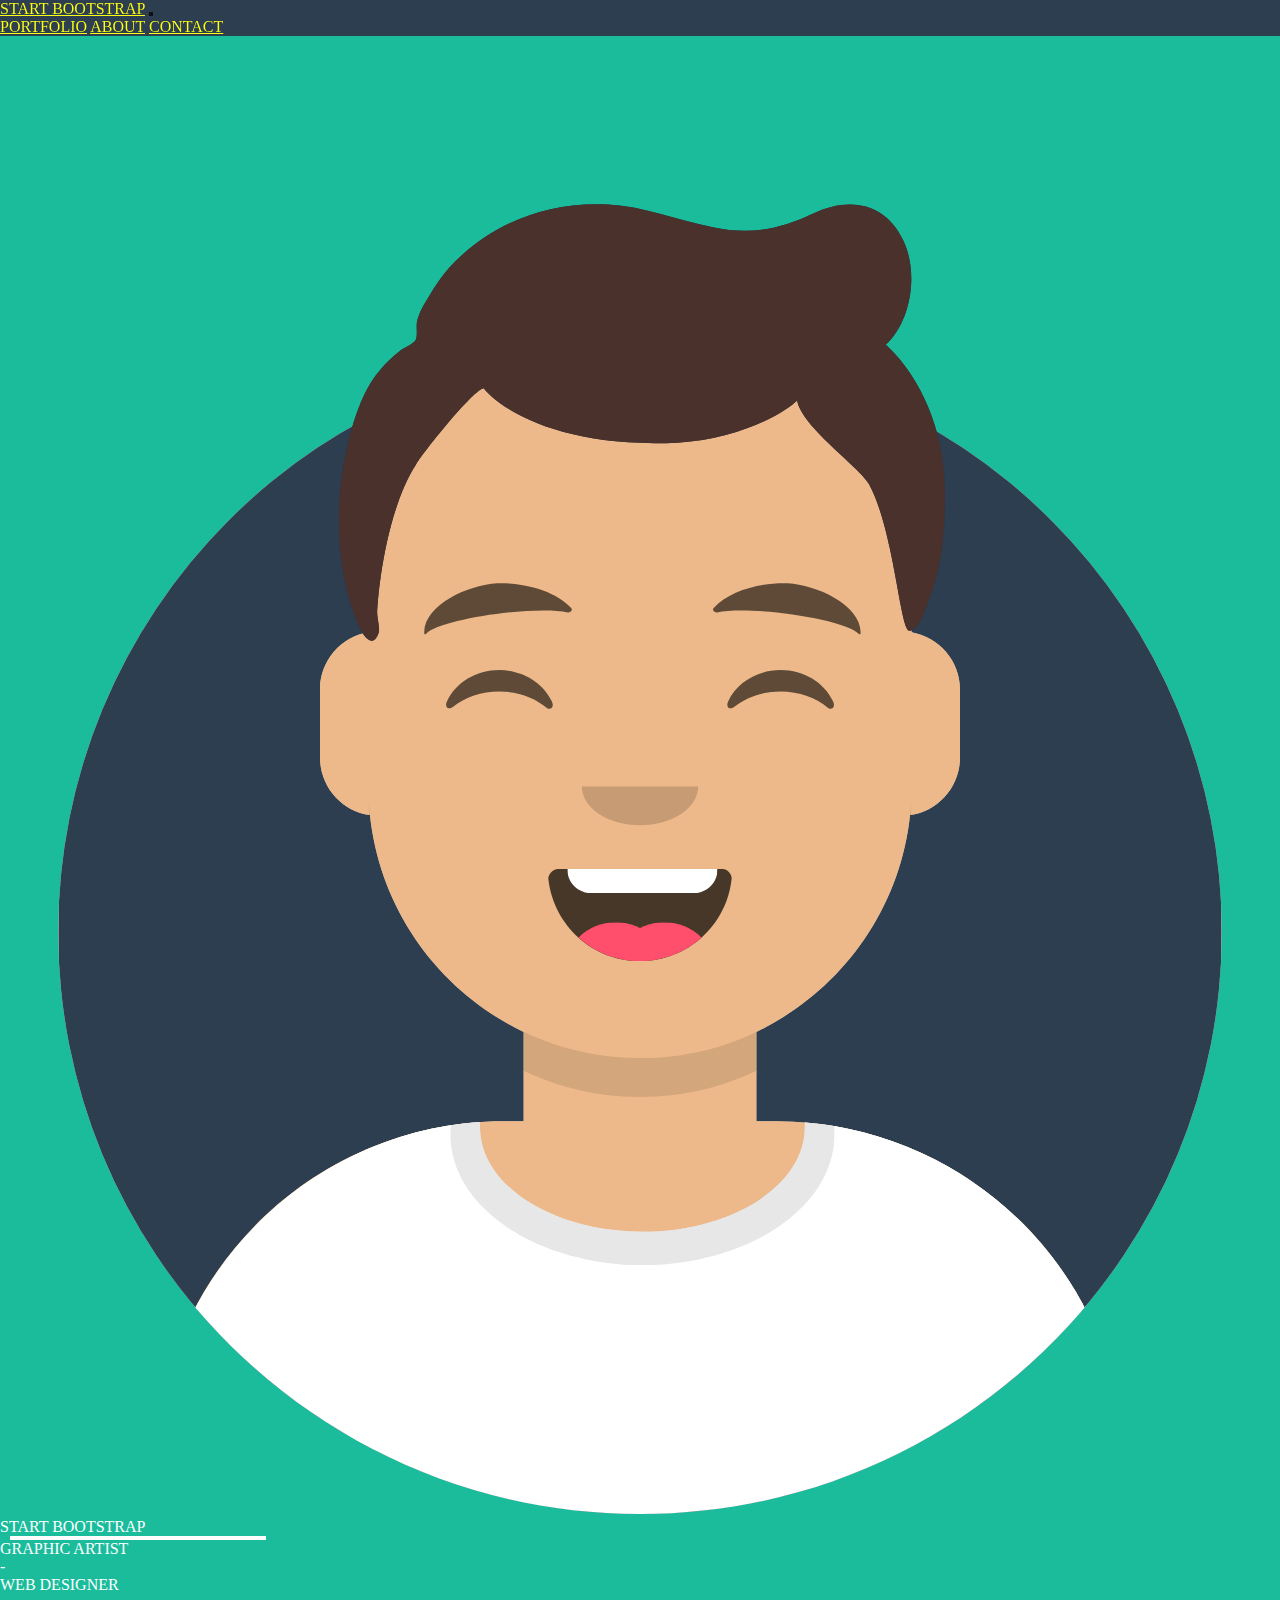
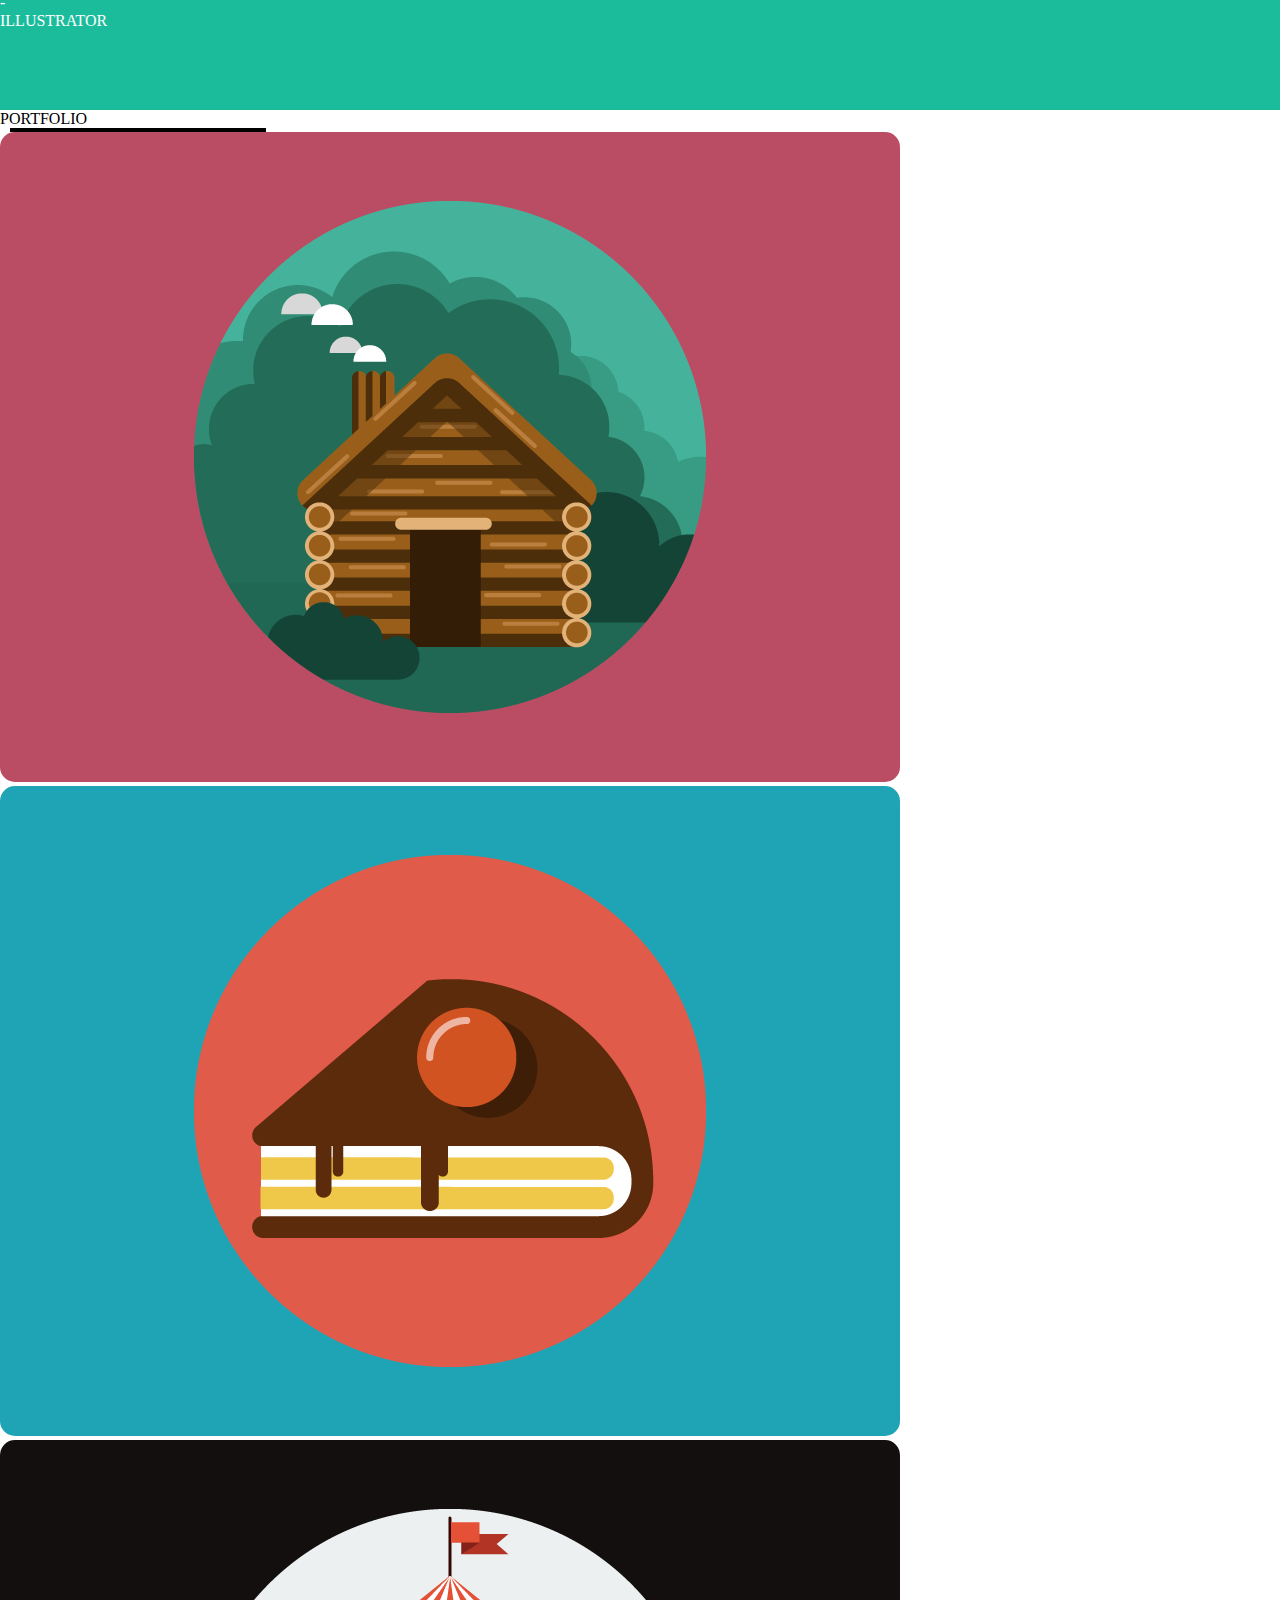
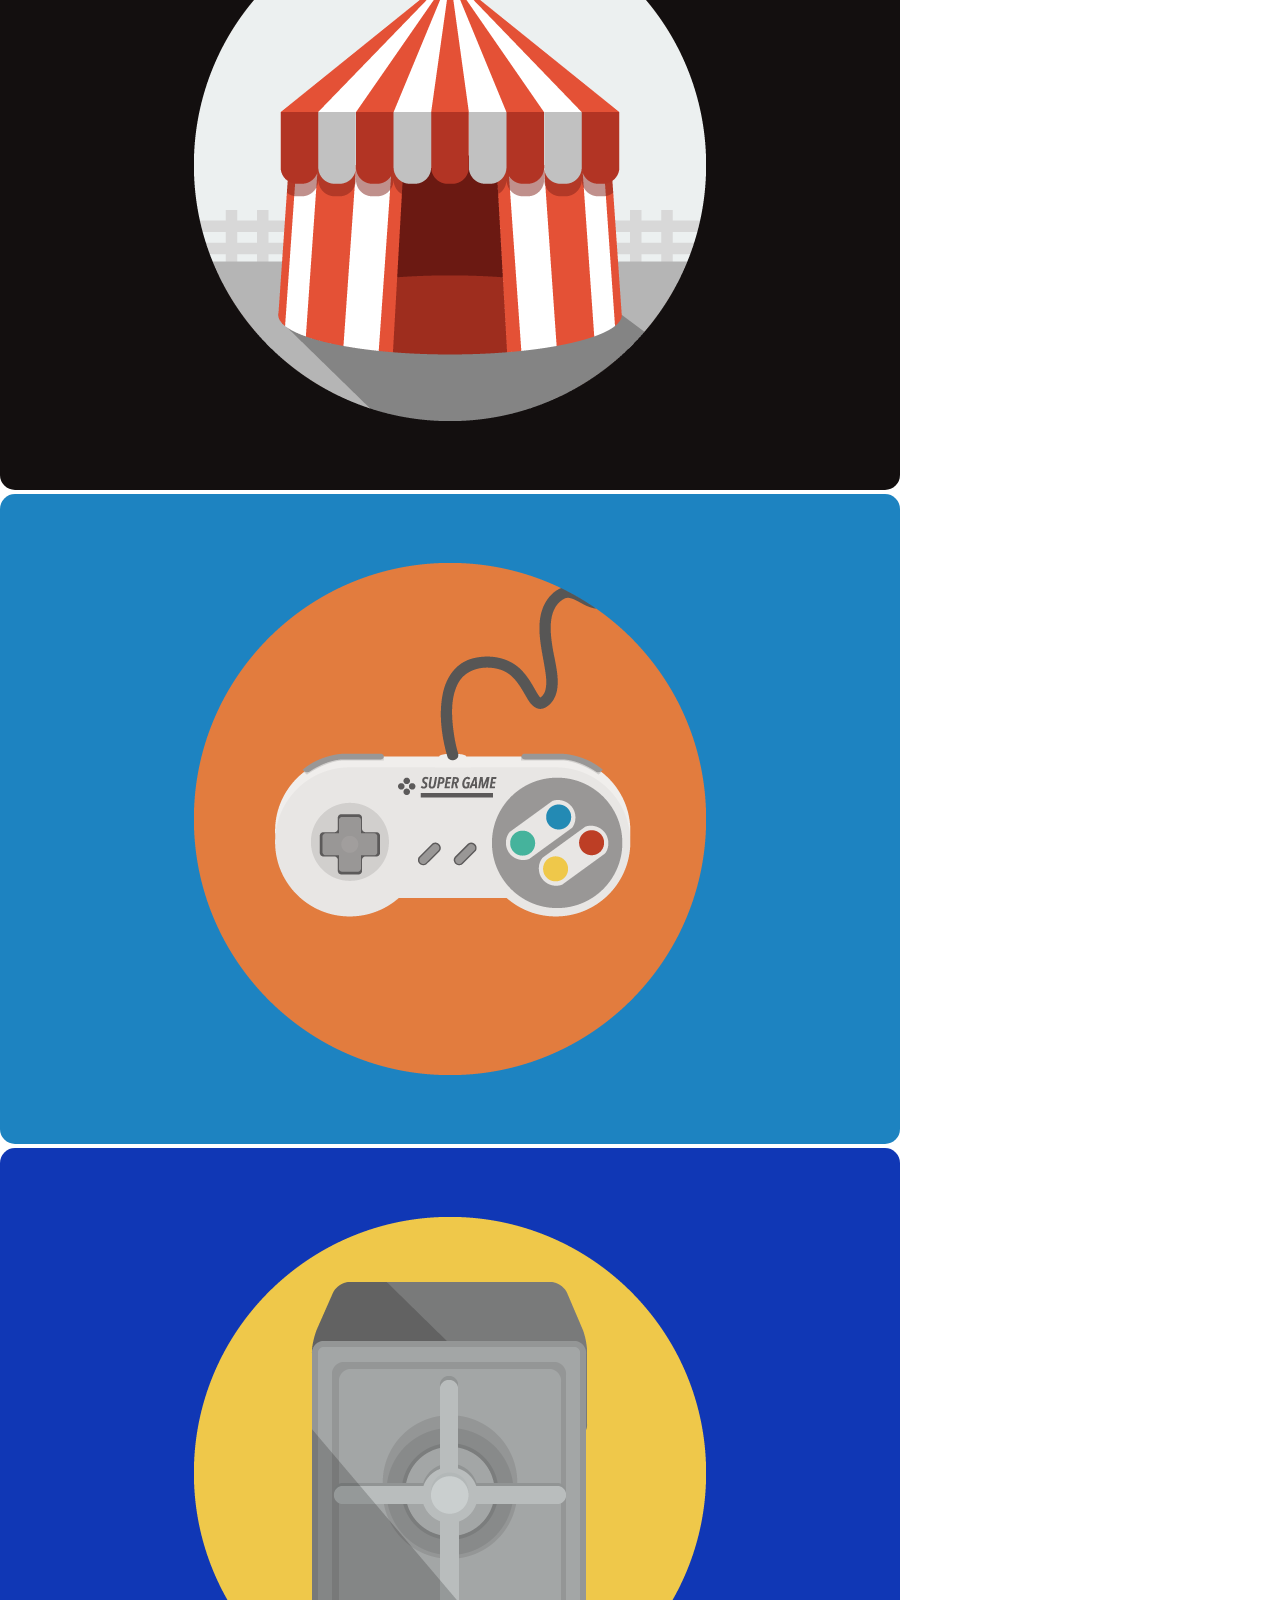
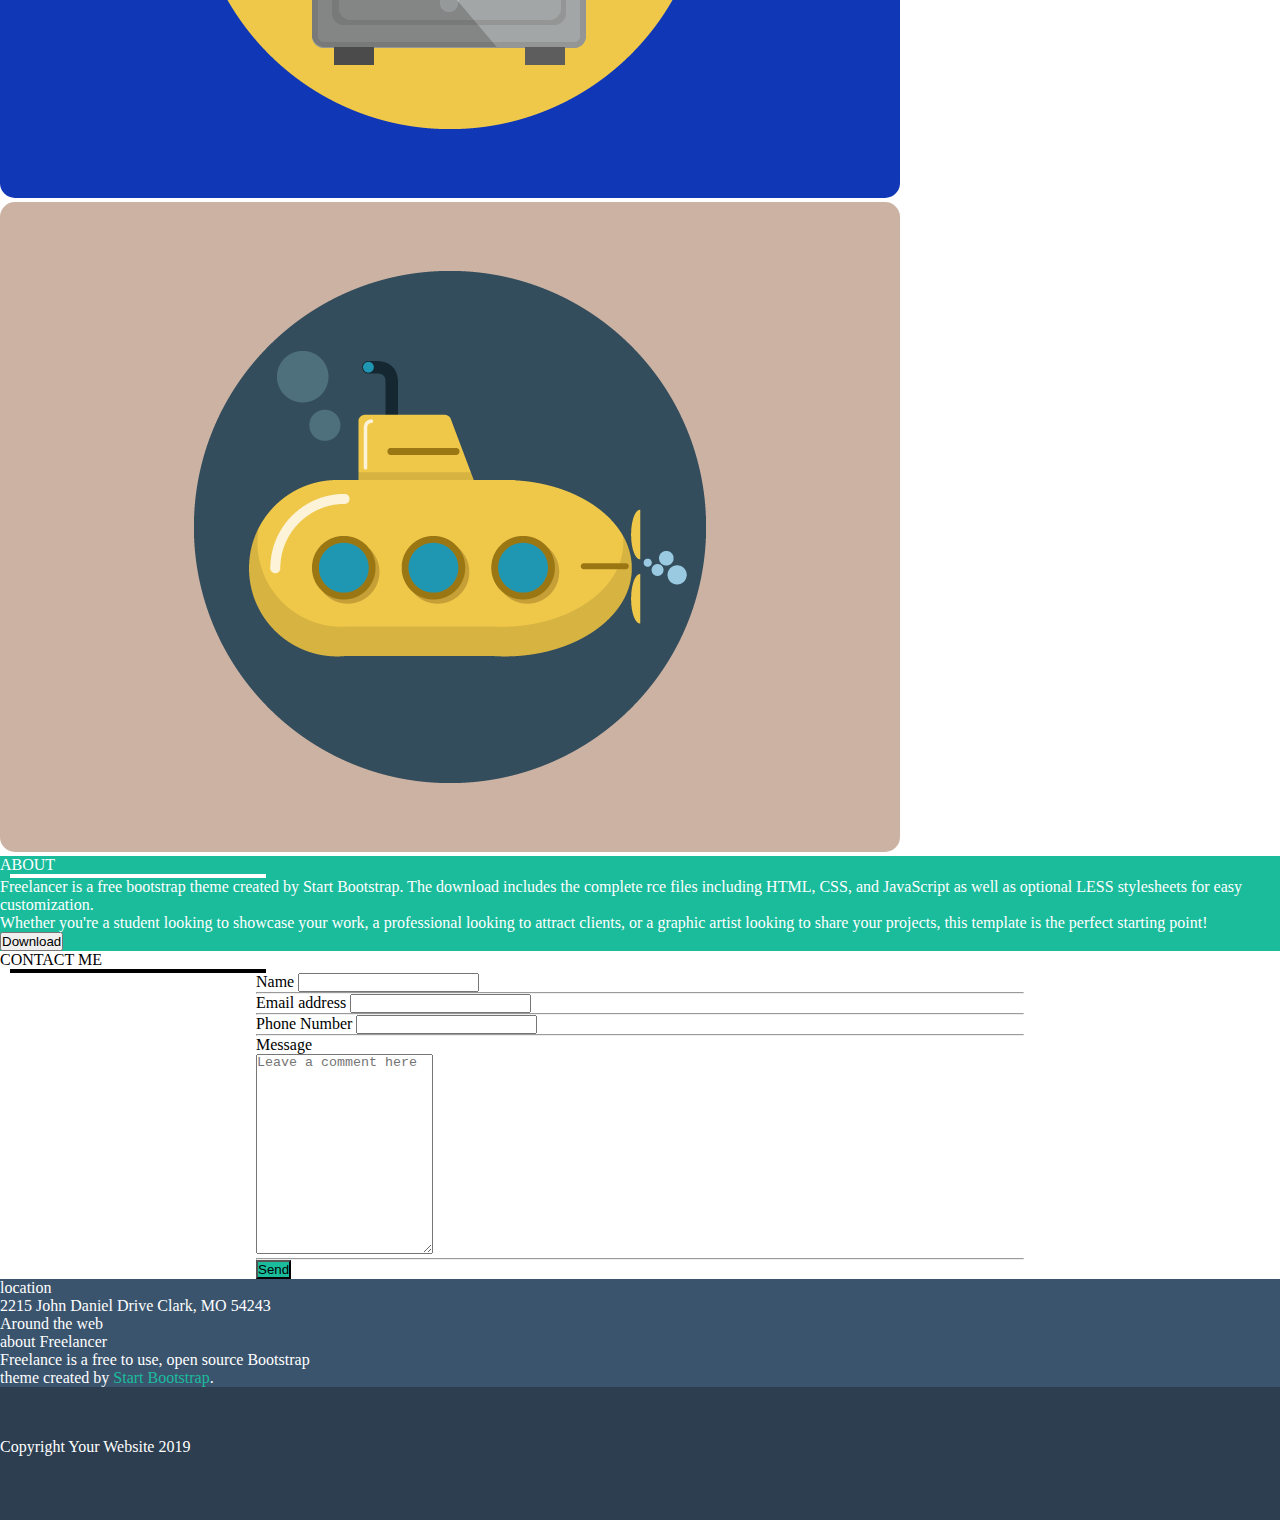
<file: index.html>
<!DOCTYPE html>
<html lang="en">
<head>
    <meta charset="UTF-8">
    <meta http-equiv="X-UA-Compatible" content="IE=edge">
    <meta name="viewport" content="width=device-width, initial-scale=1.0">
    <!-- librerie font awesome -->
    <link rel="stylesheet" href="https://cdnjs.cloudflare.com/ajax/libs/font-awesome/5.15.3/css/all.min.css" integrity="sha512-iBBXm8fW90+nuLcSKlbmrPcLa0OT92xO1BIsZ+ywDWZCvqsWgccV3gFoRBv0z+8dLJgyAHIhR35VZc2oM/gI1w==" crossorigin="anonymous" referrerpolicy="no-referrer" />
    <!-- link to bootstrap framework -->
    <link href="https://cdn.jsdelivr.net/npm/bootstrap@5.0.2/dist/css/bootstrap.min.css" rel="stylesheet" integrity="sha384-EVSTQN3/azprG1Anm3QDgpJLIm9Nao0Yz1ztcQTwFspd3yD65VohhpuuCOmLASjC" crossorigin="anonymous">
    <!-- link to our css -->
    <link rel="stylesheet" href="css/style.css">
    <title>html-css-bootstrap-freelancer</title>
</head>
<body class="debug">
    <header>
        <nav class="navbar navbar-expand-lg navbar-light  fixed-top">
            <div class="container-fluid d-flex justify-content-around px-6">
                <a class="navbar-brand" href="#">START BOOTSTRAP</a>
                <button class="navbar-toggler" type="button" data-bs-toggle="collapse" data-bs-target="#navbarNavAltMarkup" aria-controls="navbarNavAltMarkup" aria-expanded="false" aria-label="Toggle navigation">
                    <span class="navbar-toggler-icon"></span>
                </button>
                <div class="collapse navbar-collapse" id="navbarNavAltMarkup">
                    <div class="navbar-nav ms-auto">
                    <a class="nav-link active" aria-current="page" href="#">PORTFOLIO</a>
                    <a class="nav-link active" href="#">ABOUT</a>
                    <a class="nav-link active" href="#">CONTACT</a>
                    </div>
                </div>
            </div>
          </nav>
    </header>
    <div class="container-fluid jumbotron ms_container_color white">                
        <div class="row">
            <div class="col-6 mx-auto pb-3">
                <img src="img/avatar.svg" alt="">
            </div>
        </div>
        <div class="row">
            <div class="col mx-auto">
                <div class="container">
                    <div class="row d-flex flex-column text-center">
                        <div class="col h1 fw-bold"><p>START BOOTSTRAP</p></div>
                        <div class="col d-flex justify-content-center align-items-center">
                           <div class="ms_hr"></div>
                           <i class="fas fa-star fs-3"></i>
                           <div class="ms_hr"></div>
                        </div>
                        <div class="col d-flex justify-content-center pt-3">
                            <p>GRAPHIC ARTIST</p>
                            <span class="px-2">-</span>
                            <p>WEB DESIGNER</p>
                            <span class="px-2">-</span>
                            <p>ILLUSTRATOR</p>
                        </div>
                    </div>
                </div>
            </div>
        </div>
    </div>
    <main>
        <section>
            <div class="container-fluid">
                <div class="row">
                    <div class="container px-4">
                        <div class="row d-flex flex-column">
                            <div class="col text-center">
                                <p class="h1 py-1">PORTFOLIO</p>
                            </div>
                            <div class="col d-flex justify-content-center align-items-center py-2">
                                <div class="ms_hr"></div>
                                <i class="fas fa-star fs-3"></i>
                                <div class="ms_hr"></div>
                             </div>
                        </div>
                    </div>
                </div>
                <div class="row">
                    <div class="container">
                        <div class="row">
                            <div class="col-12 col-md-6 col-xl-4 p-3">
                                <div class="my-md-4 my-xl-2 position-relative">
                                    <img class="w-100 ms_rounded" src="img/cabin.png" alt="">
                                    <div class="overlay d-flex align-items-center justify-content-center position-absolute top-0 start-0 bottom-0 end-0 ms_rounded"><i class="fas fa-plus fs-1"></i></div>
                                </div>
                            </div>
                            <div class="col-12 col-md-6 col-xl-4 p-3">
                                <div class="my-md-4 my-xl-2 position-relative">
                                    <img class="w-100 ms_rounded" src="img/cake.png" alt="">
                                    <div class="overlay d-flex align-items-center justify-content-center position-absolute top-0 start-0 bottom-0 end-0 ms_rounded"><i class="fas fa-plus fs-1"></i></div>
                                </div>
                            </div>
                            <div class="col-12 col-md-6 col-xl-4 p-3">
                                <div class="my-md-4 my-xl-2 position-relative">
                                    <img class="w-100 ms_rounded" src="img/circus.png" alt="">
                                    <div class="overlay d-flex align-items-center justify-content-center position-absolute top-0 start-0 bottom-0 end-0 ms_rounded"><i class="fas fa-plus fs-1"></i></div>
                                </div>
                            </div>
                            <div class="col-12 col-md-6 col-xl-4 p-3">
                                <div class="my-md-4 my-xl-2 position-relative">
                                    <img class="w-100 ms_rounded" src="img/game.png" alt="">
                                    <div class="overlay d-flex align-items-center justify-content-center position-absolute top-0 start-0 bottom-0 end-0 ms_rounded"><i class="fas fa-plus fs-1"></i></div>
                                </div>
                            </div>
                            <div class="col-12 col-md-6 col-xl-4 p-3">
                                <div class="my-md-4 my-xl-2 position-relative">
                                    <img class="w-100 ms_rounded" src="img/safe.png" alt="">
                                    <div class="overlay d-flex align-items-center justify-content-center position-absolute top-0 start-0 bottom-0 end-0 ms_rounded"><i class="fas fa-plus fs-1"></i></div>
                                </div>
                            </div>
                            <div class="col-12 col-md-6 col-xl-4 p-3">
                                <div class="my-md-4 my-xl-2 position-relative">
                                    <img class="w-100 ms_rounded" src="img/submarine.png" alt="">
                                    <div class="overlay d-flex align-items-center justify-content-center position-absolute top-0 start-0 bottom-0 end-0 ms_rounded"><i class="fas fa-plus fs-1"></i></div>
                                </div>
                            </div>
                        </div>
                    </div>
                </div>
            </div>
        </section>
        <section>
            <div class="container-fluid ms_container_color white w-100">
                <div class="row d-flex flex-column">
                    <div class="col text-center">
                        <p class="h1 py-1">ABOUT</p>
                    </div>
                    <div class="col d-flex justify-content-center       align-items-center py-2">
                        <div class="ms_hr"></div>
                        <i class="fas fa-star fs-3"></i>
                        <div class="ms_hr"></div>
                    </div>
                    <div class="row d-flex justify-content-around align-items-center">
                        <div class="col-12 col-md-6 px-5">
                            <p class="h4 px-5 py-3 px-md-0">
                                 Freelancer is a free bootstrap
                                theme created by Start Bootstrap.
                                The download includes the
                                complete rce files including
                                HTML, CSS, and JavaScript as
                                well as optional LESS stylesheets
                                for easy customization.
                            </p>
                        </div>
                        <div class="col-12 col-md-6 px-5">
                            <p class="h4 px-5 py-3 px-md-0">
                                Whether you're a student looking
                                to showcase your work, a
                                professional looking to attract
                                clients, or a graphic artist looking
                                to share your projects, this
                                template is the perfect starting
                                point!
                            </p>
                        </div>
                    </div>
                    <div class="row d-flex text-center py-3">
                        <div class="col-12">
                            <button type="button" class="btn btn-outline-light"><i class="fas fa-download"></i> Download</button>
                        </div>
                    </div>
                </div>
            </div>
        </section>
        <section>
            <div class="container-fluid">
                <div class="row d-flex flex-column">
                    <div class="col text-center">
                        <p class="h3 py-1 fw-bold pt-5 pb-3">CONTACT ME</p>
                    </div>
                    <div class="col d-flex justify-content-center       align-items-center py-2">
                        <div class="ms_hr"></div>
                        <i class="fas fa-star fs-3"></i>
                        <div class="ms_hr"></div>                    
                </div>
                <!-- <div class="row ms_px">
                    <div class="col-12">
                        <p class="h5">Name</p>
                        <hr class="secondary">
                    </div>
                    <div class="col-12">
                        <p class="h5">Email Address</p>
                        <hr class="secondary">
                    </div>
                    <div class="col-12">
                        <p class="h5">Phone Number</p>
                        <hr class="secondary">
                    </div>
                    <div id="ms_pb_message" class="col-12">
                        <p class="h5">Message</p>
                    </div>
                </div>
                <div class="row ms_px py-3">
                    <div class="col-12">
                        <hr class="secondary">
                        <button type="button" id="ms_btn_color" class="btn btn-outline-light">Send</div>
                    </div>
                </div> -->
                <form class="ms_px">
                    <div class="mb-3 d-flex">
                      <label for="exampleInputEmail1" class="form-label w-25">Name</label>
                      <input type="name" class="form-control border-0 w-75" id="exampleInputEmail1" aria-describedby="emailHelp">
                    </div>
                    <hr class="secondary">
                    <div class="mb-3 d-flex">
                      <label for="exampleInputEmail1" class="form-label w-25">Email address</label>
                      <input type="email" class="form-control border-0 w-75" id="exampleInputEmail1" aria-describedby="emailHelp">
                    </div>
                    <hr class="secondary">
                    <div class="mb-3 d-flex">
                      <label for="exampleInputEmail1" class="form-label w-25">Phone Number</label>
                      <input type="phone" class="form-control border-0 w-75" id="exampleInputEmail1" aria-describedby="emailHelp">
                    </div>
                    <hr class="secondary">
                    <div class="d-flex">
                      <label for="exampleInputEmail1" class="mb-0 form-label w-25">Message</label>
                      <div class="form-floating w-75">
                        <textarea class="form-control border-0" placeholder="Leave a comment here" id="floatingTextarea2" style="height: 200px" ></textarea>
                      </div>
                    </div>
                    <hr class="secondary mt-0">
                    <div class="row py-3">
                        <div class="col-12">
                            <button type="button" id="ms_btn_color" class="btn btn-outline-light">Send</div>
                        </div>
                    </div> 
                  </form>
            </div>
        </section>
    </main>
    <footer>
            <div class="container-fluid white ms_footer_top text-center pt-5">
                <div class="row">
                        <div class="col-12 col-md-4 my-3">
                            <p class="h5 text-uppercase">location</p>
                            <p class="h6">2215 John Daniel Drive Clark, MO 54243</p>
                        </div>
                        <div class="col-12 col-md-4 my-3">
                            <p class="h5 text-uppercase">Around the web</p>
                            <div class="d-flex justify-content-center">
                                <div class="btn btn-outline-light rounded-circle mx-2"><i class="fab fa-facebook-f"></i></div>
                                <div class="btn btn-outline-light rounded-circle mx-2"><i class="fab fa-google-plus-g"></i></div>
                                <div class="btn btn-outline-light rounded-circle mx-2"><i class="fab fa-twitter"></i></div>
                                <div class="btn btn-outline-light rounded-circle mx-2"><i class="fab fa-linkedin-in"></i></div>
                            </div>
                        </div>
                        <div class="col-12 col-md-4 my-3 text-center">
                            <p class="h5 text-uppercase">about Freelancer</p>
                            <p class="h5">Freelance is a free to use, open source Bootstrap<br> theme created by <span class="ms_text_success fw-bold">Start Bootstrap</span>.</p>                            
                        </div>
                </div>
            </div>
            <div class="container-fluid text-center ms_footer_bot white ms_py">
                <div class="row">
                    <div class="col-12">
                        <p class="fw-bold">Copyright <i class="far fa-copyright"></i> Your Website 2019</p>
                    </div>
            </div>
    </footer>
    
    <!-- JavaScript Bundle with Popper -->
    <script src="https://cdn.jsdelivr.net/npm/bootstrap@5.0.2/dist/js/bootstrap.bundle.min.js" integrity="sha384-MrcW6ZMFYlzcLA8Nl+NtUVF0sA7MsXsP1UyJoMp4YLEuNSfAP+JcXn/tWtIaxVXM" crossorigin="anonymous"></script>
</body>
</html>
</file>
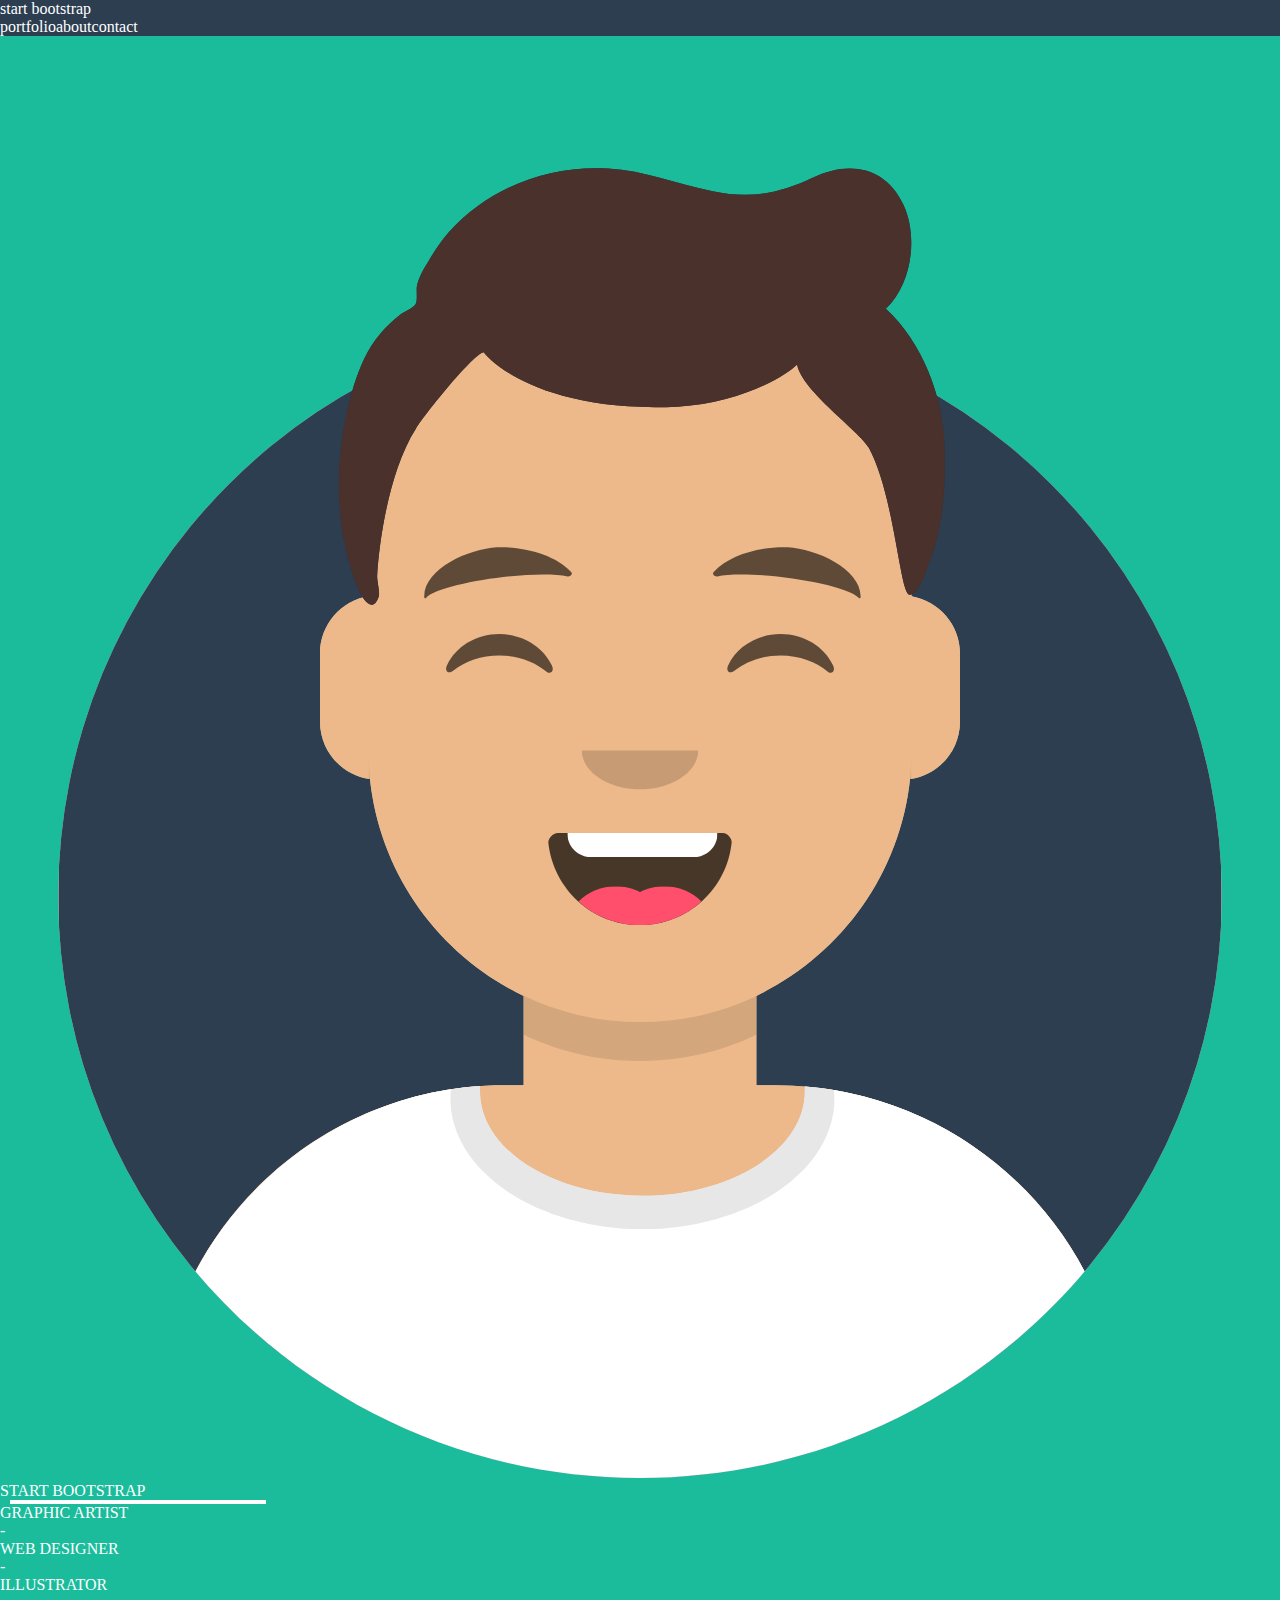
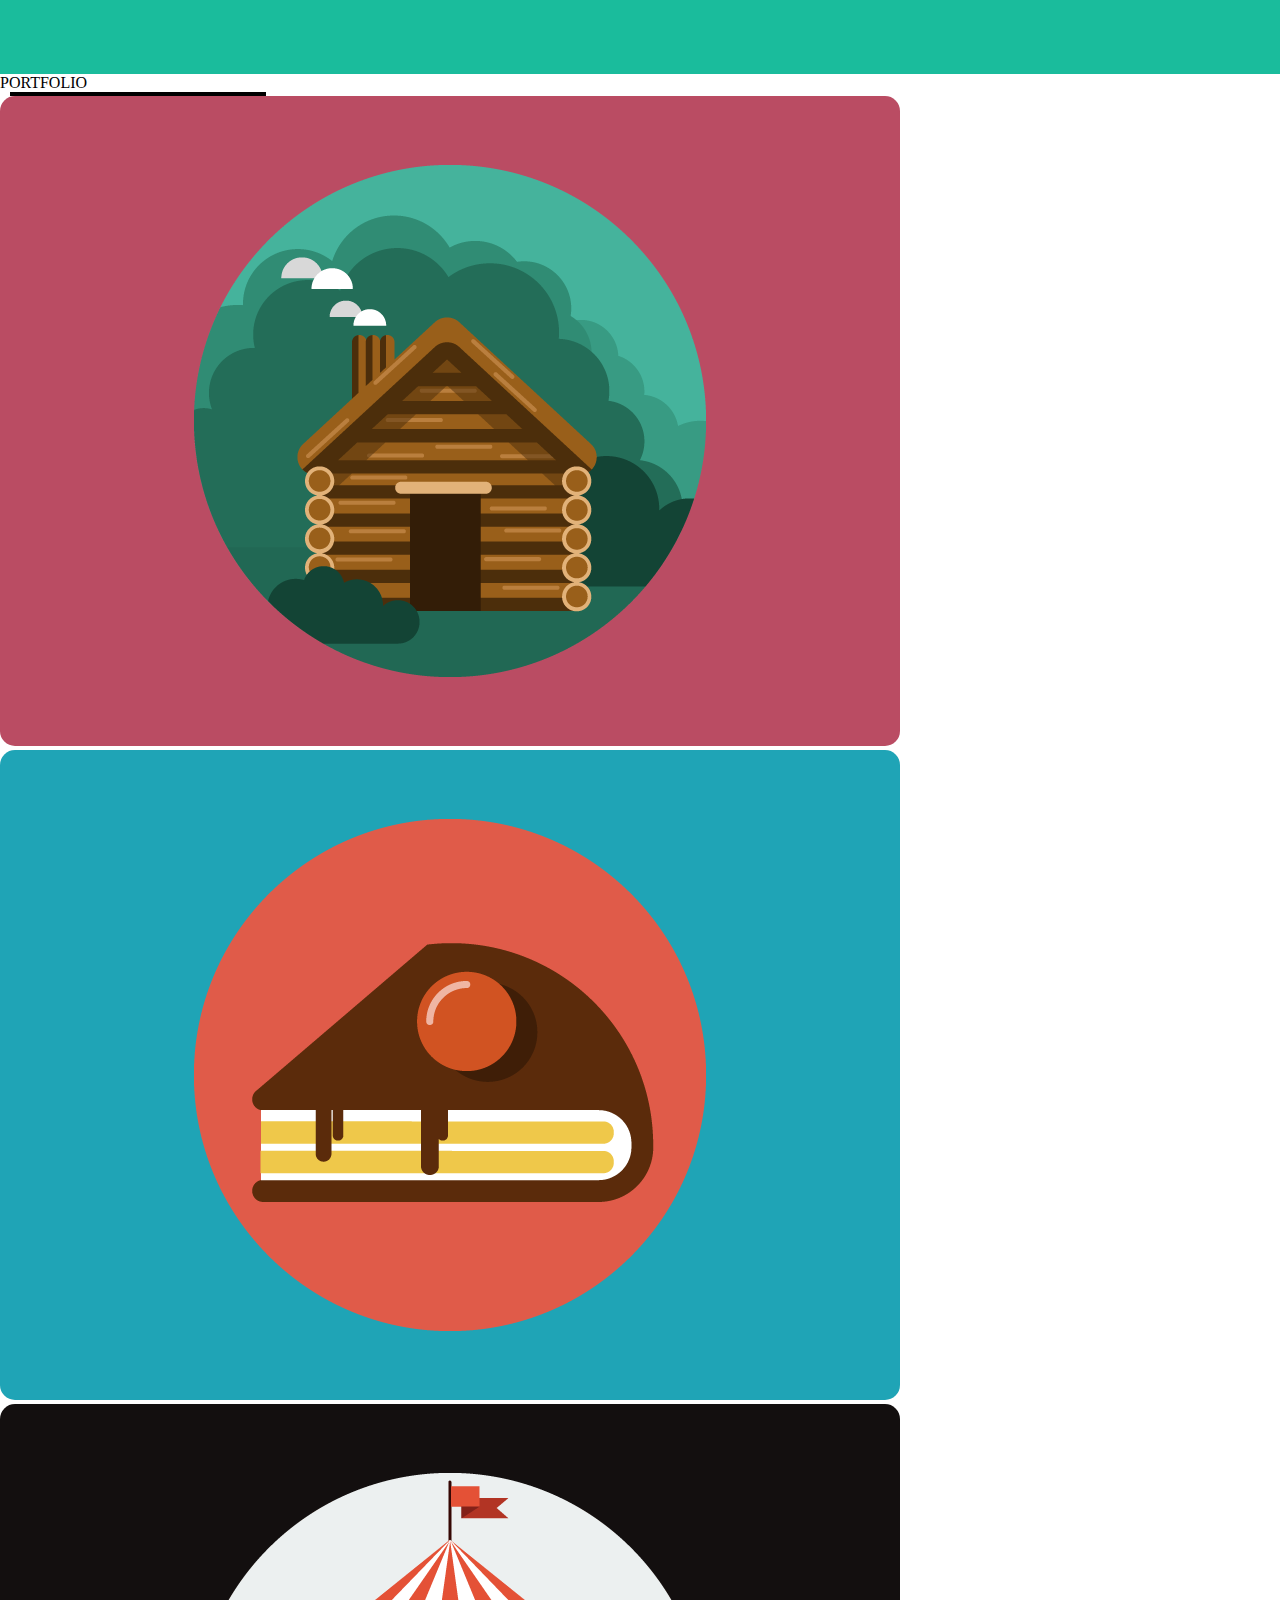
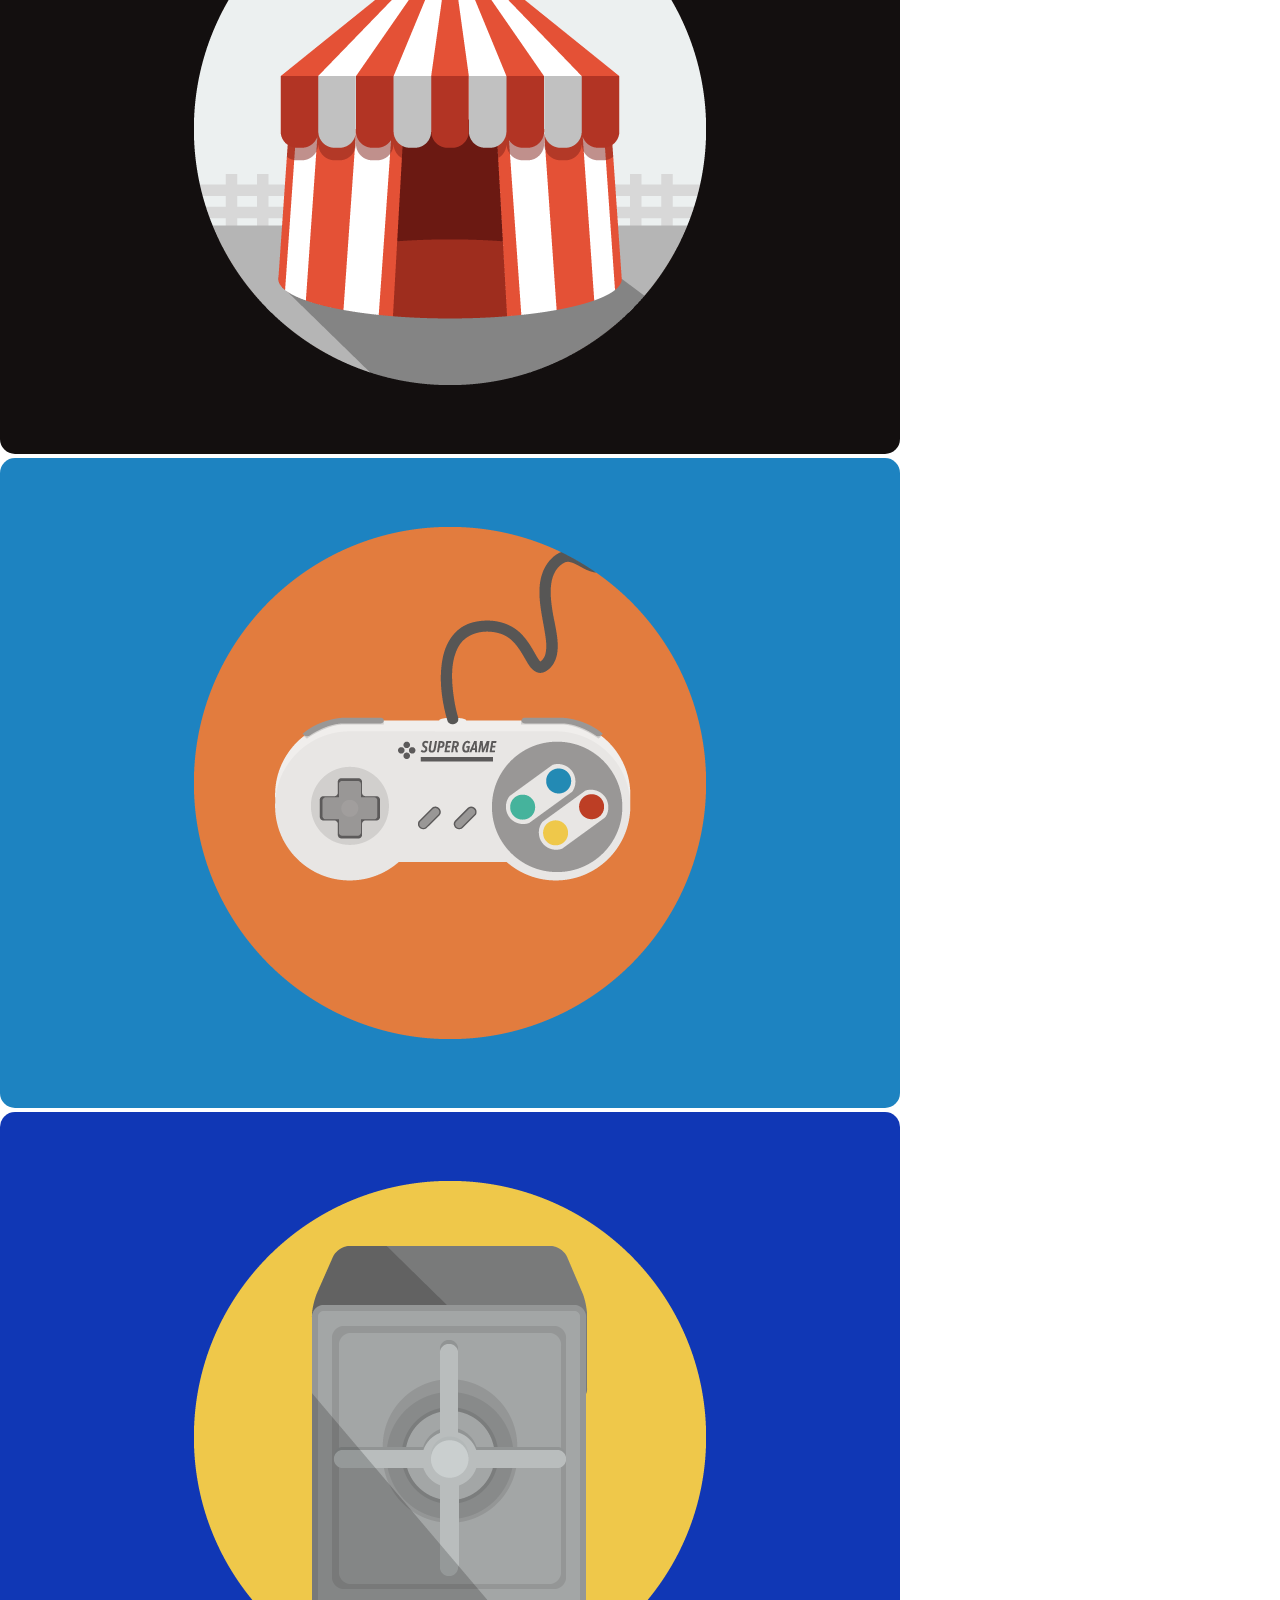
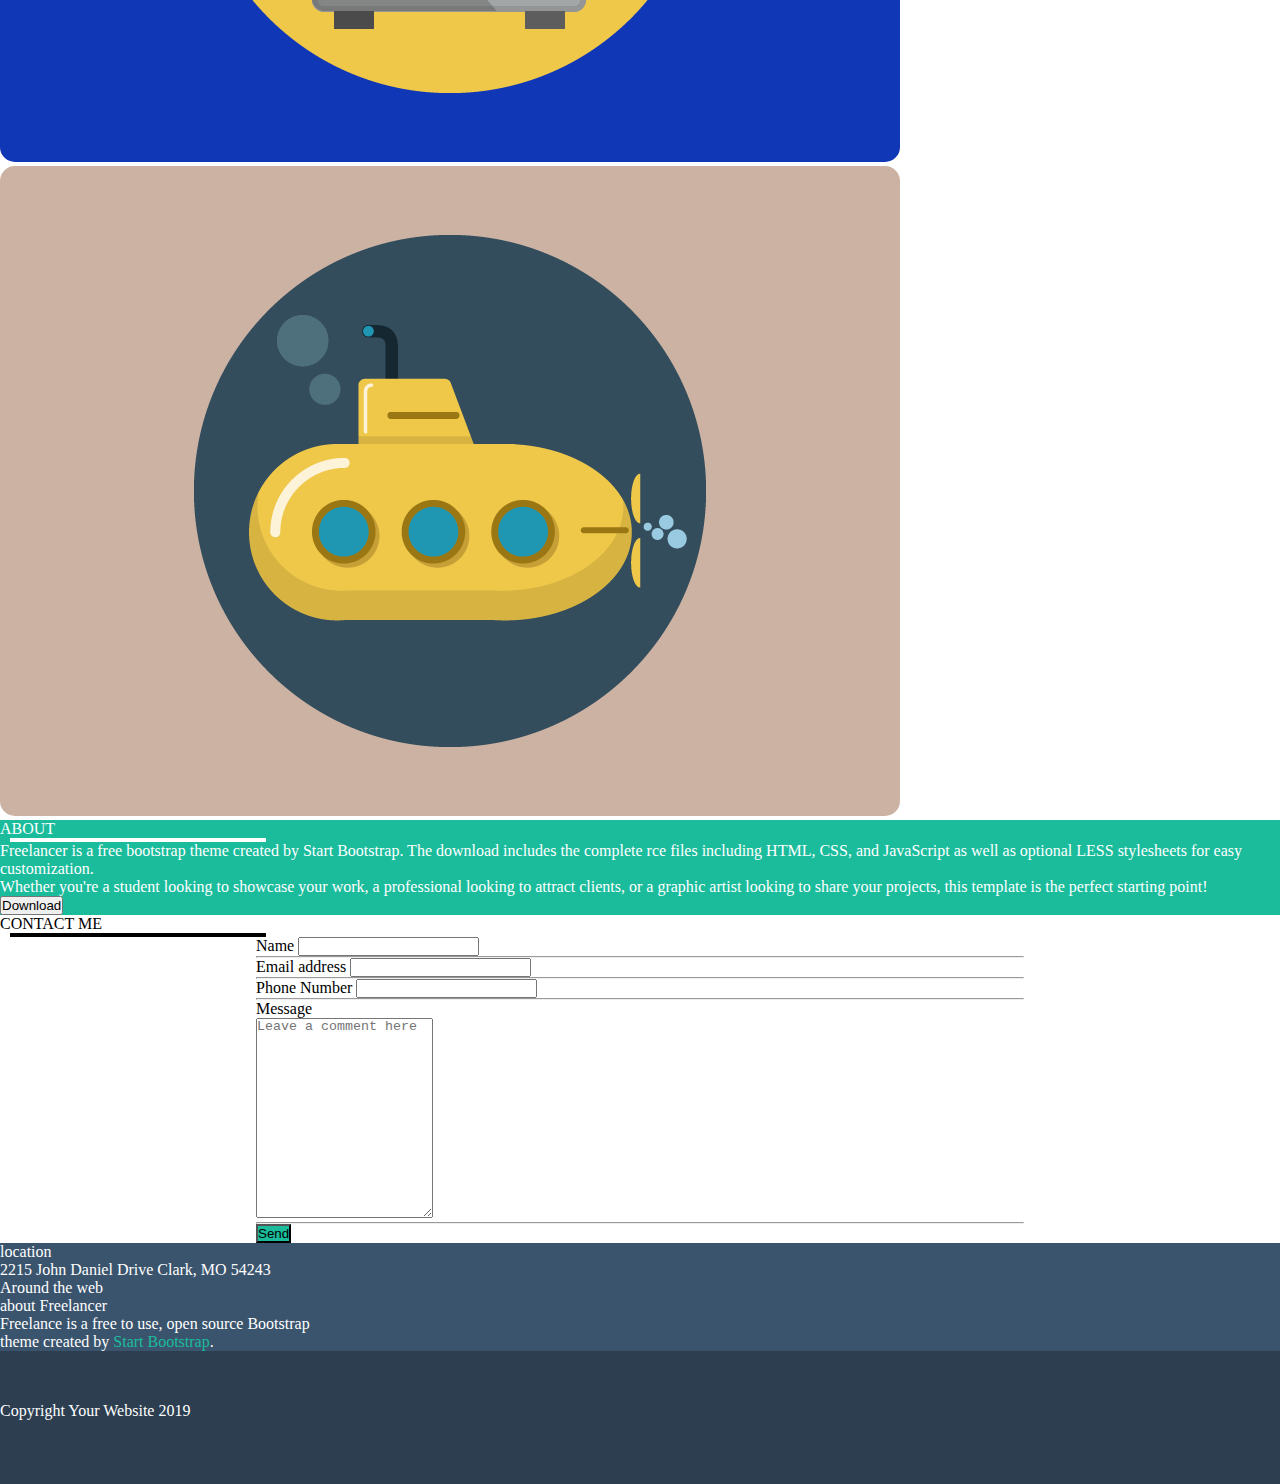
<file: Bonus/index.html>
<!DOCTYPE html>
<html lang="en">
<head>
    <meta charset="UTF-8">
    <meta http-equiv="X-UA-Compatible" content="IE=edge">
    <meta name="viewport" content="width=device-width, initial-scale=1.0">
    <!-- librerie font awesome -->
    <link rel="stylesheet" href="https://cdnjs.cloudflare.com/ajax/libs/font-awesome/5.15.3/css/all.min.css" integrity="sha512-iBBXm8fW90+nuLcSKlbmrPcLa0OT92xO1BIsZ+ywDWZCvqsWgccV3gFoRBv0z+8dLJgyAHIhR35VZc2oM/gI1w==" crossorigin="anonymous" referrerpolicy="no-referrer" />
    <!-- link to bootstrap framework -->
    <link href="https://cdn.jsdelivr.net/npm/bootstrap@5.0.2/dist/css/bootstrap.min.css" rel="stylesheet" integrity="sha384-EVSTQN3/azprG1Anm3QDgpJLIm9Nao0Yz1ztcQTwFspd3yD65VohhpuuCOmLASjC" crossorigin="anonymous">
    <!-- link to our css -->
    <link rel="stylesheet" href="css/style.css">
    <title>html-css-bootstrap-freelancer</title>
</head>
<body class="debug">
    <header>
        <!-- <nav class="navbar navbar-expand-lg navbar-light  fixed-top">
            <div class="container-fluid d-flex justify-content-around px-6">
                <a class="navbar-brand" href="#">START BOOTSTRAP</a>
                <button class="navbar-toggler" type="button" data-bs-toggle="collapse" data-bs-target="#navbarNavAltMarkup" aria-controls="navbarNavAltMarkup" aria-expanded="false" aria-label="Toggle navigation">
                    <span class="navbar-toggler-icon"></span>
                </button>
                <div class="collapse navbar-collapse" id="navbarNavAltMarkup">
                    <div class="navbar-nav ms-auto">
                    <a class="nav-link active" aria-current="page" href="#">PORTFOLIO</a>
                    <a class="nav-link active" href="#">ABOUT</a>
                    <a class="nav-link active" href="#">CONTACT</a>
                    </div>
                </div>
            </div>
          </nav> -->
          <!-- BONUS - NAV  -->
          <nav class="ms_position_fixed">
              <div class="container-fluid ms_nav_background_color">
                  <div class="row d-flex">
                      <div class="col-4 py-3 ps-5">
                          <a class="ms_link_style" href="#"><p class="h4 text-uppercase">start bootstrap</p>
                          </div></a>
                      <div class="col-8 d-flex justify-content-end py-3 pe-5">
                          <div class="father">
                            <div class="hidden">
                                <a class="ms_link_style fs-3 px-2" href="#"><i class="fas fa-hamburger"></i></a>
                            </div>
                            <ul class="menu">
                                <li>
                                    <a class="ms_link_style" href="#"><p class="h4 text-uppercase px-2">portfolio</p></a>
                                </li>
                                <li>
                                    <a class="ms_link_style" href="#"><p class="h4 text-uppercase px-2">about</p></a>
                                </li>
                                <li>
                                    <a class="ms_link_style" href="#"><p class="h4 text-uppercase px-2">contact</p></a>
                                </li>
                            </ul>
                          </div>
                            
                            
                      </div>
                  </div>
              </div>
          </nav>
    </header>
    <div class="container-fluid jumbotron ms_container_color white">                
        <div class="row">
            <div class="col-6 mx-auto pb-3">
                <img src="img/avatar.svg" alt="">
            </div>
        </div>
        <div class="row">
            <div class="col mx-auto">
                <div class="container">
                    <div class="row d-flex flex-column text-center">
                        <div class="col h1 fw-bold"><p>START BOOTSTRAP</p></div>
                        <div class="col d-flex justify-content-center align-items-center">
                           <div class="ms_hr"></div>
                           <i class="fas fa-star fs-3"></i>
                           <div class="ms_hr"></div>
                        </div>
                        <div class="col d-flex justify-content-center pt-3">
                            <p>GRAPHIC ARTIST</p>
                            <span class="px-2">-</span>
                            <p>WEB DESIGNER</p>
                            <span class="px-2">-</span>
                            <p>ILLUSTRATOR</p>
                        </div>
                    </div>
                </div>
            </div>
        </div>
    </div>
    <main>
        <section>
            <div class="container-fluid">
                <div class="row">
                    <div class="container px-4">
                        <div class="row d-flex flex-column">
                            <div class="col text-center">
                                <p class="h1 py-1">PORTFOLIO</p>
                            </div>
                            <div class="col d-flex justify-content-center align-items-center py-2">
                                <div class="ms_hr"></div>
                                <i class="fas fa-star fs-3"></i>
                                <div class="ms_hr"></div>
                             </div>
                        </div>
                    </div>
                </div>
                <div class="row">
                    <div class="container">
                        <div class="row">
                            <div class="col-12 col-md-6 col-xl-4 p-3">
                                <div class="my-md-4 my-xl-2 position-relative">
                                    <img class="w-100 ms_rounded" src="img/cabin.png" alt="">
                                    <div class="overlay d-flex align-items-center justify-content-center position-absolute top-0 start-0 bottom-0 end-0 ms_rounded"><i class="fas fa-plus fs-1"></i></div>
                                </div>
                            </div>
                            <div class="col-12 col-md-6 col-xl-4 p-3">
                                <div class="my-md-4 my-xl-2 position-relative">
                                    <img class="w-100 ms_rounded" src="img/cake.png" alt="">
                                    <div class="overlay d-flex align-items-center justify-content-center position-absolute top-0 start-0 bottom-0 end-0 ms_rounded"><i class="fas fa-plus fs-1"></i></div>
                                </div>
                            </div>
                            <div class="col-12 col-md-6 col-xl-4 p-3">
                                <div class="my-md-4 my-xl-2 position-relative">
                                    <img class="w-100 ms_rounded" src="img/circus.png" alt="">
                                    <div class="overlay d-flex align-items-center justify-content-center position-absolute top-0 start-0 bottom-0 end-0 ms_rounded"><i class="fas fa-plus fs-1"></i></div>
                                </div>
                            </div>
                            <div class="col-12 col-md-6 col-xl-4 p-3">
                                <div class="my-md-4 my-xl-2 position-relative">
                                    <img class="w-100 ms_rounded" src="img/game.png" alt="">
                                    <div class="overlay d-flex align-items-center justify-content-center position-absolute top-0 start-0 bottom-0 end-0 ms_rounded"><i class="fas fa-plus fs-1"></i></div>
                                </div>
                            </div>
                            <div class="col-12 col-md-6 col-xl-4 p-3">
                                <div class="my-md-4 my-xl-2 position-relative">
                                    <img class="w-100 ms_rounded" src="img/safe.png" alt="">
                                    <div class="overlay d-flex align-items-center justify-content-center position-absolute top-0 start-0 bottom-0 end-0 ms_rounded"><i class="fas fa-plus fs-1"></i></div>
                                </div>
                            </div>
                            <div class="col-12 col-md-6 col-xl-4 p-3">
                                <div class="my-md-4 my-xl-2 position-relative">
                                    <img class="w-100 ms_rounded" src="img/submarine.png" alt="">
                                    <div class="overlay d-flex align-items-center justify-content-center position-absolute top-0 start-0 bottom-0 end-0 ms_rounded"><i class="fas fa-plus fs-1"></i></div>
                                </div>
                            </div>
                        </div>
                    </div>
                </div>
            </div>
        </section>
        <section>
            <div class="container-fluid ms_container_color white w-100">
                <div class="row d-flex flex-column">
                    <div class="col text-center">
                        <p class="h1 py-1">ABOUT</p>
                    </div>
                    <div class="col d-flex justify-content-center       align-items-center py-2">
                        <div class="ms_hr"></div>
                        <i class="fas fa-star fs-3"></i>
                        <div class="ms_hr"></div>
                    </div>
                    <div class="row d-flex justify-content-around align-items-center">
                        <div class="col-12 col-md-6 px-5">
                            <p class="h4 px-5 py-3 px-md-0">
                                 Freelancer is a free bootstrap
                                theme created by Start Bootstrap.
                                The download includes the
                                complete rce files including
                                HTML, CSS, and JavaScript as
                                well as optional LESS stylesheets
                                for easy customization.
                            </p>
                        </div>
                        <div class="col-12 col-md-6 px-5">
                            <p class="h4 px-5 py-3 px-md-0">
                                Whether you're a student looking
                                to showcase your work, a
                                professional looking to attract
                                clients, or a graphic artist looking
                                to share your projects, this
                                template is the perfect starting
                                point!
                            </p>
                        </div>
                    </div>
                    <div class="row d-flex text-center py-3">
                        <div class="col-12">
                            <button type="button" class="btn btn-outline-light"><i class="fas fa-download"></i> Download</button>
                        </div>
                    </div>
                </div>
            </div>
        </section>
        <section>
            <div class="container-fluid">
                <div class="row d-flex flex-column">
                    <div class="col text-center">
                        <p class="h3 py-1 fw-bold pt-5 pb-3">CONTACT ME</p>
                    </div>
                    <div class="col d-flex justify-content-center       align-items-center py-2">
                        <div class="ms_hr"></div>
                        <i class="fas fa-star fs-3"></i>
                        <div class="ms_hr"></div>                    
                </div>
                <!-- <div class="row ms_px">
                    <div class="col-12">
                        <p class="h5">Name</p>
                        <hr class="secondary">
                    </div>
                    <div class="col-12">
                        <p class="h5">Email Address</p>
                        <hr class="secondary">
                    </div>
                    <div class="col-12">
                        <p class="h5">Phone Number</p>
                        <hr class="secondary">
                    </div>
                    <div id="ms_pb_message" class="col-12">
                        <p class="h5">Message</p>
                    </div>
                </div>
                <div class="row ms_px py-3">
                    <div class="col-12">
                        <hr class="secondary">
                        <button type="button" id="ms_btn_color" class="btn btn-outline-light">Send</div>
                    </div>
                </div> -->
                <form class="ms_px">
                    <div class="mb-3 d-flex">
                      <label for="exampleInputEmail1" class="form-label w-25">Name</label>
                      <input type="name" class="form-control border-0 w-75" id="exampleInputEmail1" aria-describedby="emailHelp">
                    </div>
                    <hr class="secondary">
                    <div class="mb-3 d-flex">
                      <label for="exampleInputEmail1" class="form-label w-25">Email address</label>
                      <input type="email" class="form-control border-0 w-75" id="exampleInputEmail1" aria-describedby="emailHelp">
                    </div>
                    <hr class="secondary">
                    <div class="mb-3 d-flex">
                      <label for="exampleInputEmail1" class="form-label w-25">Phone Number</label>
                      <input type="phone" class="form-control border-0 w-75" id="exampleInputEmail1" aria-describedby="emailHelp">
                    </div>
                    <hr class="secondary">
                    <div class="d-flex">
                      <label for="exampleInputEmail1" class="mb-0 form-label w-25">Message</label>
                      <div class="form-floating w-75">
                        <textarea class="form-control border-0" placeholder="Leave a comment here" id="floatingTextarea2" style="height: 200px" ></textarea>
                      </div>
                    </div>
                    <hr class="secondary mt-0">
                    <div class="row py-3">
                        <div class="col-12">
                            <button type="button" id="ms_btn_color" class="btn btn-outline-light">Send</div>
                        </div>
                    </div> 
                  </form>
            </div>
        </section>
    </main>
    <footer>
            <div class="container-fluid white ms_footer_top text-center pt-5">
                <div class="row">
                        <div class="col-12 col-md-4 my-3">
                            <p class="h5 text-uppercase">location</p>
                            <p class="h6">2215 John Daniel Drive Clark, MO 54243</p>
                        </div>
                        <div class="col-12 col-md-4 my-3">
                            <p class="h5 text-uppercase">Around the web</p>
                            <div class="d-flex justify-content-center">
                                <div class="btn btn-outline-light rounded-circle mx-2"><i class="fab fa-facebook-f"></i></div>
                                <div class="btn btn-outline-light rounded-circle mx-2"><i class="fab fa-google-plus-g"></i></div>
                                <div class="btn btn-outline-light rounded-circle mx-2"><i class="fab fa-twitter"></i></div>
                                <div class="btn btn-outline-light rounded-circle mx-2"><i class="fab fa-linkedin-in"></i></div>
                            </div>
                        </div>
                        <div class="col-12 col-md-4 my-3 text-center">
                            <p class="h5 text-uppercase">about Freelancer</p>
                            <p class="h5">Freelance is a free to use, open source Bootstrap<br> theme created by <span class="ms_text_success fw-bold">Start Bootstrap</span>.</p>                            
                        </div>
                </div>
            </div>
            <div class="container-fluid text-center ms_footer_bot white ms_py">
                <div class="row">
                    <div class="col-12">
                        <p class="fw-bold">Copyright <i class="far fa-copyright"></i> Your Website 2019</p>
                    </div>
            </div>
    </footer>
    
    <!-- JavaScript Bundle with Popper -->
    <script src="https://cdn.jsdelivr.net/npm/bootstrap@5.0.2/dist/js/bootstrap.bundle.min.js" integrity="sha384-MrcW6ZMFYlzcLA8Nl+NtUVF0sA7MsXsP1UyJoMp4YLEuNSfAP+JcXn/tWtIaxVXM" crossorigin="anonymous"></script>
</body>
</html>
</file>
<file: css/style.css>
* {
    margin: 0;
    padding: 0;
    box-sizing: border-box;
}
/* common */
body {
    font-family:  "Helvetica Neue";
    width: 100vw;
}
.ms_px {
    padding: 0 20%;
}
.ms_py {
    padding: 4% 0 5%;
}
.overlay {
    background-color: rgba(0, 167, 111, 0.7);
    display: none !important;
}
.position-relative:hover .overlay {
    display: flex !important;
}
/* /common */
/* header */
.navbar {
    background-color: #2C3E50 !important;
}
.navbar-light .navbar-brand ,
.navbar-light .navbar-nav .nav-link,
.navbar-light .navbar-toggler{
    filter: invert(1);
}
.ms_container_color {
    background-color: #1ABC9C;
}
.ms_text_success {  
    color: #1ABC9C;
}
/* /header */
/* jumbo */
.jumbotron {
    padding-top: 100px;
    padding: 120px 0 80px;
}
.ms_hr {
    width: 20%;
    border: 1px solid;
    height: 0;
    margin: 0 10px;
}
.white {
    color: white;
    border-color: white;
}
/* /jumbo */
/* main - portfolio */
.ms_rounded {
    border-radius: 15px;
}
/* /main - portfolio */
/* main - contacts*/
#ms_pb_message {
    padding-bottom: 25%;
}
#ms_btn_color {
    background-color: #1ABC9C;
}
/*main - contacts */
/* footer */
.ms_footer_top {
    background-color: #3A546D;
}
.ms_footer_bot {
    background-color: #2C3E50;
}


/* /footer */
.debug {
    height: 100%;
}
.debug.header {
    height: 50%;
}

.debug .red {
    height: 300px;
    background-color: red;

}
.debug .blue {
    height: 200px;
    background-color: blue;

}
.debug .short-red {
    height: 100px;
    background-color: red;

}
.debug .short-blue {
    height: 50px;
    background-color: blue;

}
/* .debug .container_top {
    background-color: yellowgreen !important;
} */
/* 
.debug .container_bottom {
    height: 100% !important;
    background-color: royalblue !important;
} */
.debug .about {
    height: 400px;
    background-color: salmon;
}
.debug .contact {
    height: 400px;
    background-color: white;
}

.debug .footer_top>.row {
    height: 100%;
}
.debug .footer_bot>.row {
    height: 100%;
}
.debug .location {
    height: 100%;
    background-color: #3A546D;
}
.debug .copywright {
    height: 100%;
    background-color: #2C3E50;

}
/* @media all  and  (max-width: 577px) {
    .navbar-nav {
        display: none !important;
    }
}
@media all  and  (min-width: 578px) {
    .navbar-toggler-icon {
        display: none !important;
    }
} */
@media all  and  (max-width: 991px) {
    .navbar-nav {
        display: flex;
        flex-direction: row;
        justify-content: space-evenly;
        font-size: 80%;
        width: 40%;
        
    }
}
</file>
<file: Bonus/css/style.css>
* {
    margin: 0;
    padding: 0;
    box-sizing: border-box;
}
/* common */
body {
    font-family:  "Helvetica Neue";
    width: 100vw;
}
.ms_px {
    padding: 0 20%;
}
.ms_py {
    padding: 4% 0 5%;
}
.overlay {
    background-color: rgba(0, 167, 111, 0.7);
    display: none !important;
}
.position-relative:hover .overlay {
    display: flex !important;
}
/* /common */
/* header */
.navbar {
    background-color: #2C3E50 !important;
}
.navbar-light .navbar-brand ,
.navbar-light .navbar-nav .nav-link,
.navbar-light .navbar-toggler{
    filter: invert(1);
}
.ms_container_color {
    background-color: #1ABC9C;
}
.ms_text_success {  
    color: #1ABC9C;
}
/* /header */
/* jumbo */
.jumbotron {
    padding-top: 100px;
    padding: 120px 0 80px;
}
.ms_hr {
    width: 20%;
    border: 1px solid;
    height: 0;
    margin: 0 10px;
}
.white {
    color: white;
    border-color: white;
}
/* /jumbo */
/* main - portfolio */
.ms_rounded {
    border-radius: 15px;
}
/* /main - portfolio */
/* main - contacts*/
#ms_pb_message {
    padding-bottom: 25%;
}
#ms_btn_color {
    background-color: #1ABC9C;
}
/*main - contacts */
/* footer */
.ms_footer_top {
    background-color: #3A546D;
}
.ms_footer_bot {
    background-color: #2C3E50;
}


/* /footer */
/* my_NAV */
.ms_position_fixed {
    position: fixed;
    width: 100%;
    z-index: 99;
}
.ms_nav_background_color {
    background-color: #2C3E50 !important;
}
.ms_link_style {
    text-decoration: none;
    color: white;
}
.hidden {
    display: none;
}
.menu {
    list-style: none;
    display: flex;
}
a:hover {
    color: white !important;
}
.father:hover{
    display: flex !important;
    flex-direction: column;
    align-items: flex-end;
}
.father:hover .menu,
.father:active .menu,
.father:focus .menu{
    display: flex !important;
    padding-top: 10px;

}
/* /my_NAV */

/* .debug {
    height: 100%;
}
.debug.header {
    height: 50%;
}

.debug .red {
    height: 300px;
    background-color: red;

}
.debug .blue {
    height: 200px;
    background-color: blue;

}
.debug .short-red {
    height: 100px;
    background-color: red;

}
.debug .short-blue {
    height: 50px;
    background-color: blue;

}
/* .debug .container_top {
    background-color: yellowgreen !important;
} */
/* 
.debug .container_bottom {
    height: 100% !important;
    background-color: royalblue !important;
/* } */
/* .debug .about {
    height: 400px;
    background-color: salmon;
}
.debug .contact {
    height: 400px;
    background-color: white;
}

.debug .footer_top>.row {
    height: 100%;
}
.debug .footer_bot>.row {
    height: 100%;
}
.debug .location {
    height: 100%;
    background-color: #3A546D;
}
.debug .copywright {
    height: 100%;
    background-color: #2C3E50;

} */
/* @media all  and  (max-width: 577px) {
    .navbar-nav {
        display: none !important;
    }
}
@media all  and  (min-width: 578px) {
    .navbar-toggler-icon {
        display: none !important;
    }
} */
@media all  and  (max-width: 991px) {
    .navbar-nav {
        display: flex;
        flex-direction: row;
        justify-content: space-evenly;
        font-size: 80%;
        width: 40%;
        
    }
}
@media all and (max-width: 768px) {
    .menu {
        display: none;
    }
    .hidden {
        display: flex;
    }
}
</file>
